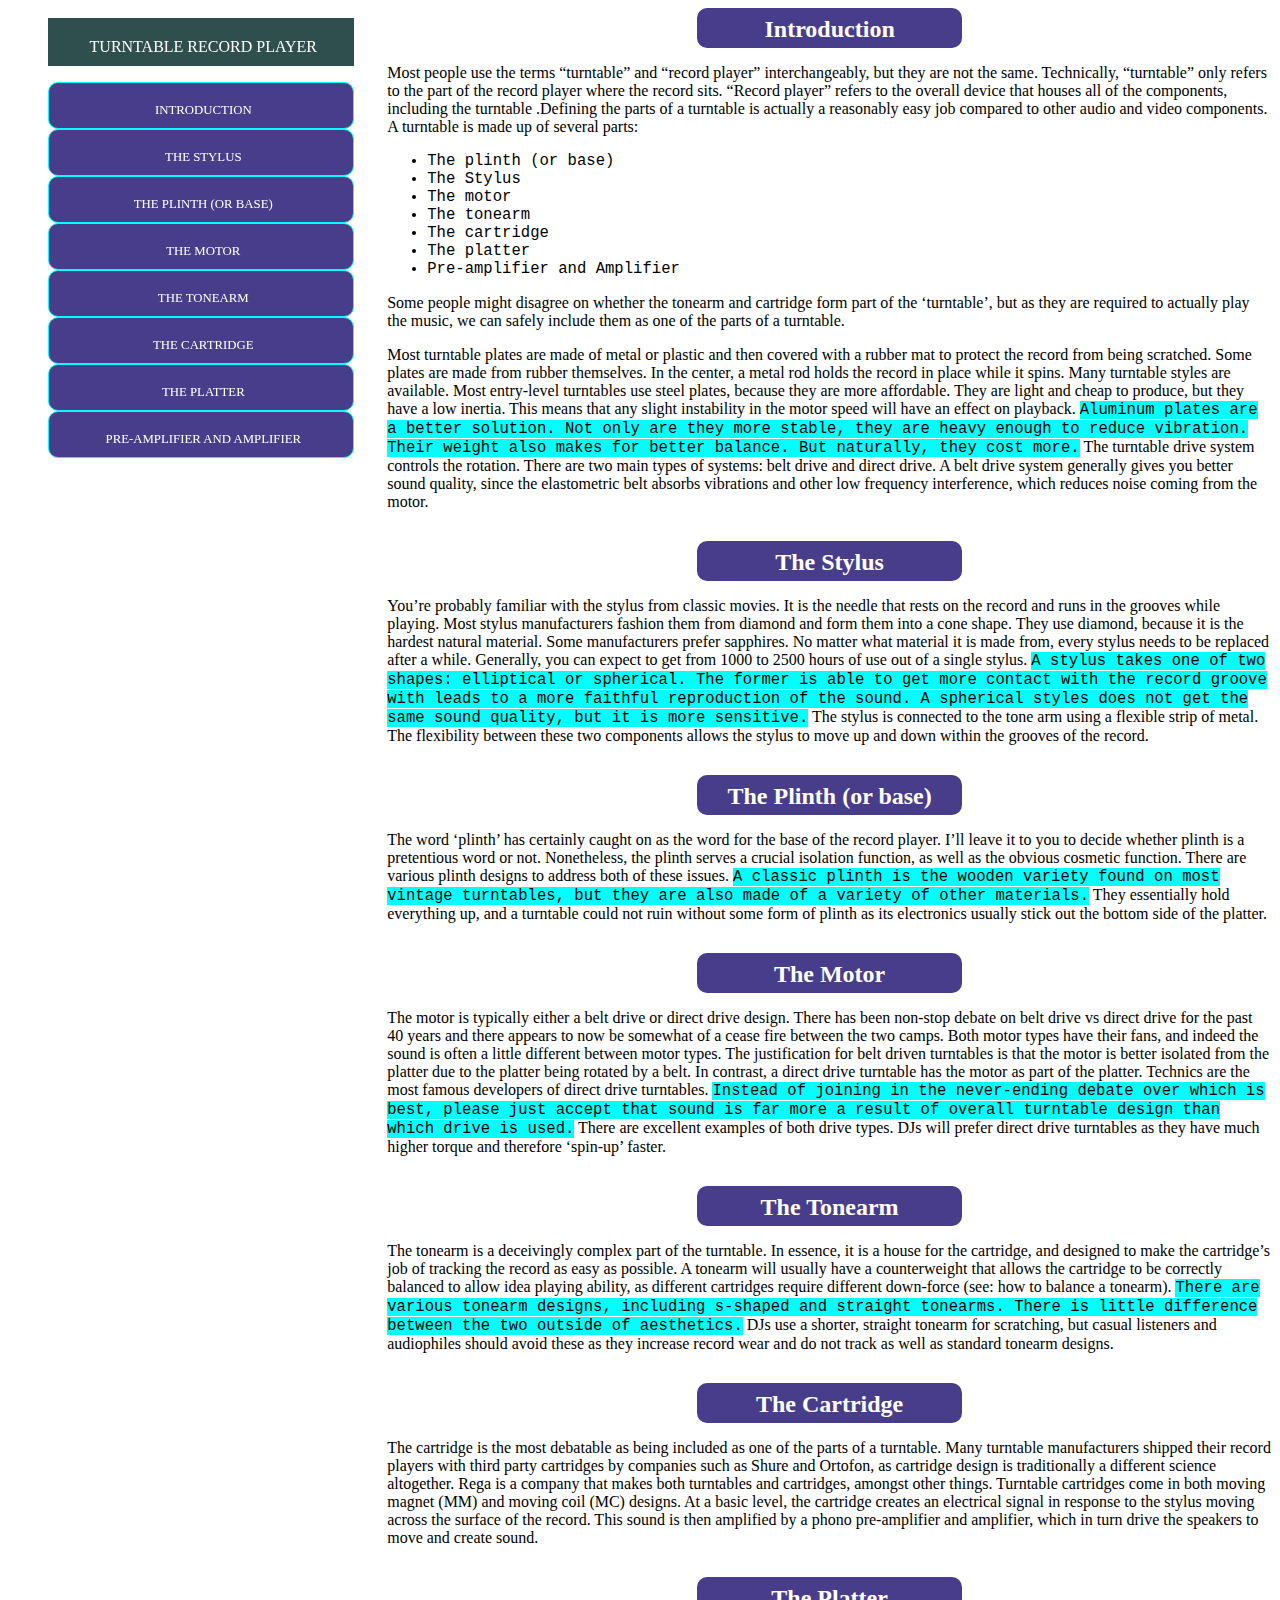
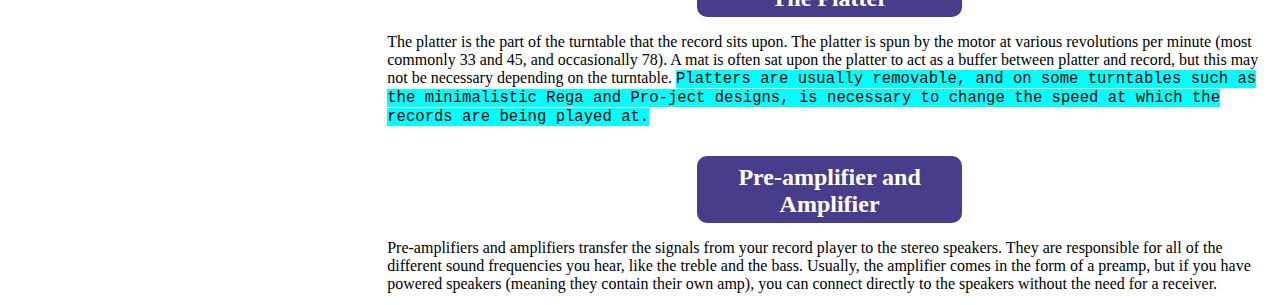
<file: Technical Documentation Page/index.html>
<!DOCTYPE html>
<html>
<head>
	<title> Technical Documentation Page</title>
	<link rel="stylesheet" type="text/css" href="Css/Style.css">
</head>
<body>
	<nav id="navbar">
		<header> Turntable Record Player </header>
		<ul>
			<li><a href="#Introduction" class="nav-link"> Introduction </a></li>
			<li><a href="#The_Stylus" class="nav-link"> The Stylus </a></li>
			<li> <a href="#The_Plinth_(or_base)" class="nav-link">  The Plinth (or base) </a></li>
			<li><a href="#The_Motor" class="nav-link"> The Motor </a></li>
			<li><a href="#The_Tonearm" class="nav-link"> The Tonearm </a></li>
			<li><a href="#The_Cartridge" class="nav-link"> The Cartridge </a></li>
			<li><a href="#The_Platter" class="nav-link"> The Platter </a></li>
			<li><a href="#Pre-amplifier_and_Amplifier" class="nav-link"> Pre-amplifier and Amplifier </a></li>
		</ul>
	</nav>
	<main id="main-doc">
		<section class="main-section" id="Introduction">
			<header>
				<h2>Introduction</h2>
			</header>
			<p> Most people use the terms “turntable” and “record player” interchangeably, but they are not the same. Technically, “turntable” only refers to the part of the record player where the record sits. “Record player” refers to the overall device that houses all of the components, including the turntable .Defining the parts of a turntable is actually a reasonably easy job compared to other audio and video components. A turntable is made up of several parts:</p>
			<code><ul>
				<li> The plinth (or base) </li>
				<li> The Stylus </li>
				<li> The motor </li>
				<li> The tonearm </li>
				<li> The cartridge </li>
				<li> The platter </li>
				<li> Pre-amplifier and Amplifier </li>
			</ul></code>
			<p> Some people might disagree on whether the tonearm and cartridge form part of the ‘turntable’, but as they are required to actually play the music, we can safely include them as one of the parts of a turntable.</p>
			<p> Most turntable plates are made of metal or plastic and then covered with a rubber mat to protect the record from being scratched. Some plates are made from rubber themselves. In the center, a metal rod holds the record in place while it spins. Many turntable styles are available. Most entry-level turntables use steel plates, because they are more affordable. They are light and cheap to produce, but they have a low inertia. This means that any slight instability in the motor speed will have an effect on playback. <code>Aluminum plates are a better solution. Not only are they more stable, they are heavy enough to reduce vibration. Their weight also makes for better balance. But naturally, they cost more.</code> The turntable drive system controls the rotation. There are two main types of systems: belt drive and direct drive. A belt drive system generally gives you better sound quality, since the elastometric belt absorbs vibrations and other low frequency interference, which reduces noise coming from the motor.</p>
		</section>
		<section class="main-section" id="The_Stylus">
			<header>
				<h2> The Stylus</h2>
			</header>
			<p>You’re probably familiar with the stylus from classic movies. It is the needle that rests on the record and runs in the grooves while playing. Most stylus manufacturers fashion them from diamond and form them into a cone shape. They use diamond, because it is the hardest natural material. Some manufacturers prefer sapphires. No matter what material it is made from, every stylus needs to be replaced after a while. Generally, you can expect to get from 1000 to 2500 hours of use out of a single stylus. <code>A stylus takes one of two shapes: elliptical or spherical. The former is able to get more contact with the record groove with leads to a more faithful reproduction of the sound. A spherical styles does not get the same sound quality, but it is more sensitive.</code> The stylus is connected to the tone arm using a flexible strip of metal. The flexibility between these two components allows the stylus to move up and down within the grooves of the record.</p>
		</section>
		<section class="main-section"  id="The_Plinth_(or_base)">
			<header>
				<h2> The Plinth (or base) </h2>
			</header>
			<p>The word ‘plinth’ has certainly caught on as the word for the base of the record player. I’ll leave it to you to decide whether plinth is a pretentious word or not. Nonetheless, the plinth serves a crucial isolation function, as well as the obvious cosmetic function. There are various plinth designs to address both of these issues. <code>A classic plinth is the wooden variety found on most vintage turntables, but they are also made of a variety of other materials.</code> They essentially hold everything up, and a turntable could not ruin without some form of plinth as its electronics usually stick out the bottom side of the platter.</p>
		</section>
		<section class="main-section" id="The_Motor">
			<header>
				<h2> The Motor </h2>
			</header>
			<p>The motor is typically either a belt drive or direct drive design. There has been non-stop debate on belt drive vs direct drive for the past 40 years and there appears to now be somewhat of a cease fire between the two camps. Both motor types have their fans, and indeed the sound is often a little different between motor types. The justification for belt driven turntables is that the motor is better isolated from the platter due to the platter being rotated by a belt. In contrast, a direct drive turntable has the motor as part of the platter. Technics are the most famous developers of direct drive turntables. <code>Instead of joining in the never-ending debate over which is best, please just accept that sound is far more a result of overall turntable design than which drive is used.</code> There are excellent examples of both drive types. DJs will prefer direct drive turntables as they have much higher torque and therefore ‘spin-up’ faster.</p>
		</section>
		<section class="main-section" id="The_Tonearm">
			<header>
				<h2> The Tonearm </h2>
			</header>
			<p>The tonearm is a deceivingly complex part of the turntable. In essence, it is a house for the cartridge, and designed to make the cartridge’s job of tracking the record as easy as possible. A tonearm will usually have a counterweight that allows the cartridge to be correctly balanced to allow idea playing ability, as different cartridges require different down-force (see: how to balance a tonearm). <code>There are various tonearm designs, including s-shaped and straight tonearms. There is little difference between the two outside of aesthetics.</code> DJs use a shorter, straight tonearm for scratching, but casual listeners and audiophiles should avoid these as they increase record wear and do not track as well as standard tonearm designs.</p>
		</section>
		<section class="main-section" id="The_Cartridge">
			<header>
				<h2> The Cartridge </h2>
			</header>
			<p>The cartridge is the most debatable as being included as one of the parts of a turntable. Many turntable manufacturers shipped their record players with third party cartridges by companies such as Shure and Ortofon, as cartridge design is traditionally a different science altogether. Rega is a company that makes both turntables and cartridges, amongst other things. Turntable cartridges come in both moving magnet (MM) and moving coil (MC) designs. At a basic level, the cartridge creates an electrical signal in response to the stylus moving across the surface of the record. This sound is then amplified by a phono pre-amplifier and amplifier, which in turn drive the speakers to move and create sound.</p>
		</section>
		<section class="main-section" id="The_Platter">
			<header>
				<h2> The Platter </h2>
			</header>
			<p>The platter is the part of the turntable that the record sits upon. The platter is spun by the motor at various revolutions per minute (most commonly 33 and 45, and occasionally 78). A mat is often sat upon the platter to act as a buffer between platter and record, but this may not be necessary depending on the turntable. <code>Platters are usually removable, and on some turntables such as the minimalistic Rega and Pro-ject designs, is necessary to change the speed at which the records are being played at.</code></p>
		</section>
		<section class="main-section" id="Pre-amplifier_and_Amplifier">
			<header>
				<h2> Pre-amplifier and Amplifier </h2>
			</header>
			<p>Pre-amplifiers and amplifiers transfer the signals from your record player to the stereo speakers. They are responsible for all of the different sound frequencies you hear, like the treble and the bass.  Usually, the amplifier comes in the form of a preamp, but if you have powered speakers (meaning they contain their own amp), you can connect directly to the speakers without the need for a receiver.</p>
		</section>
	</main>

</body>

<script src="https://cdn.freecodecamp.org/testable-projects-fcc/v1/bundle.js"></script>
</html>
</file>
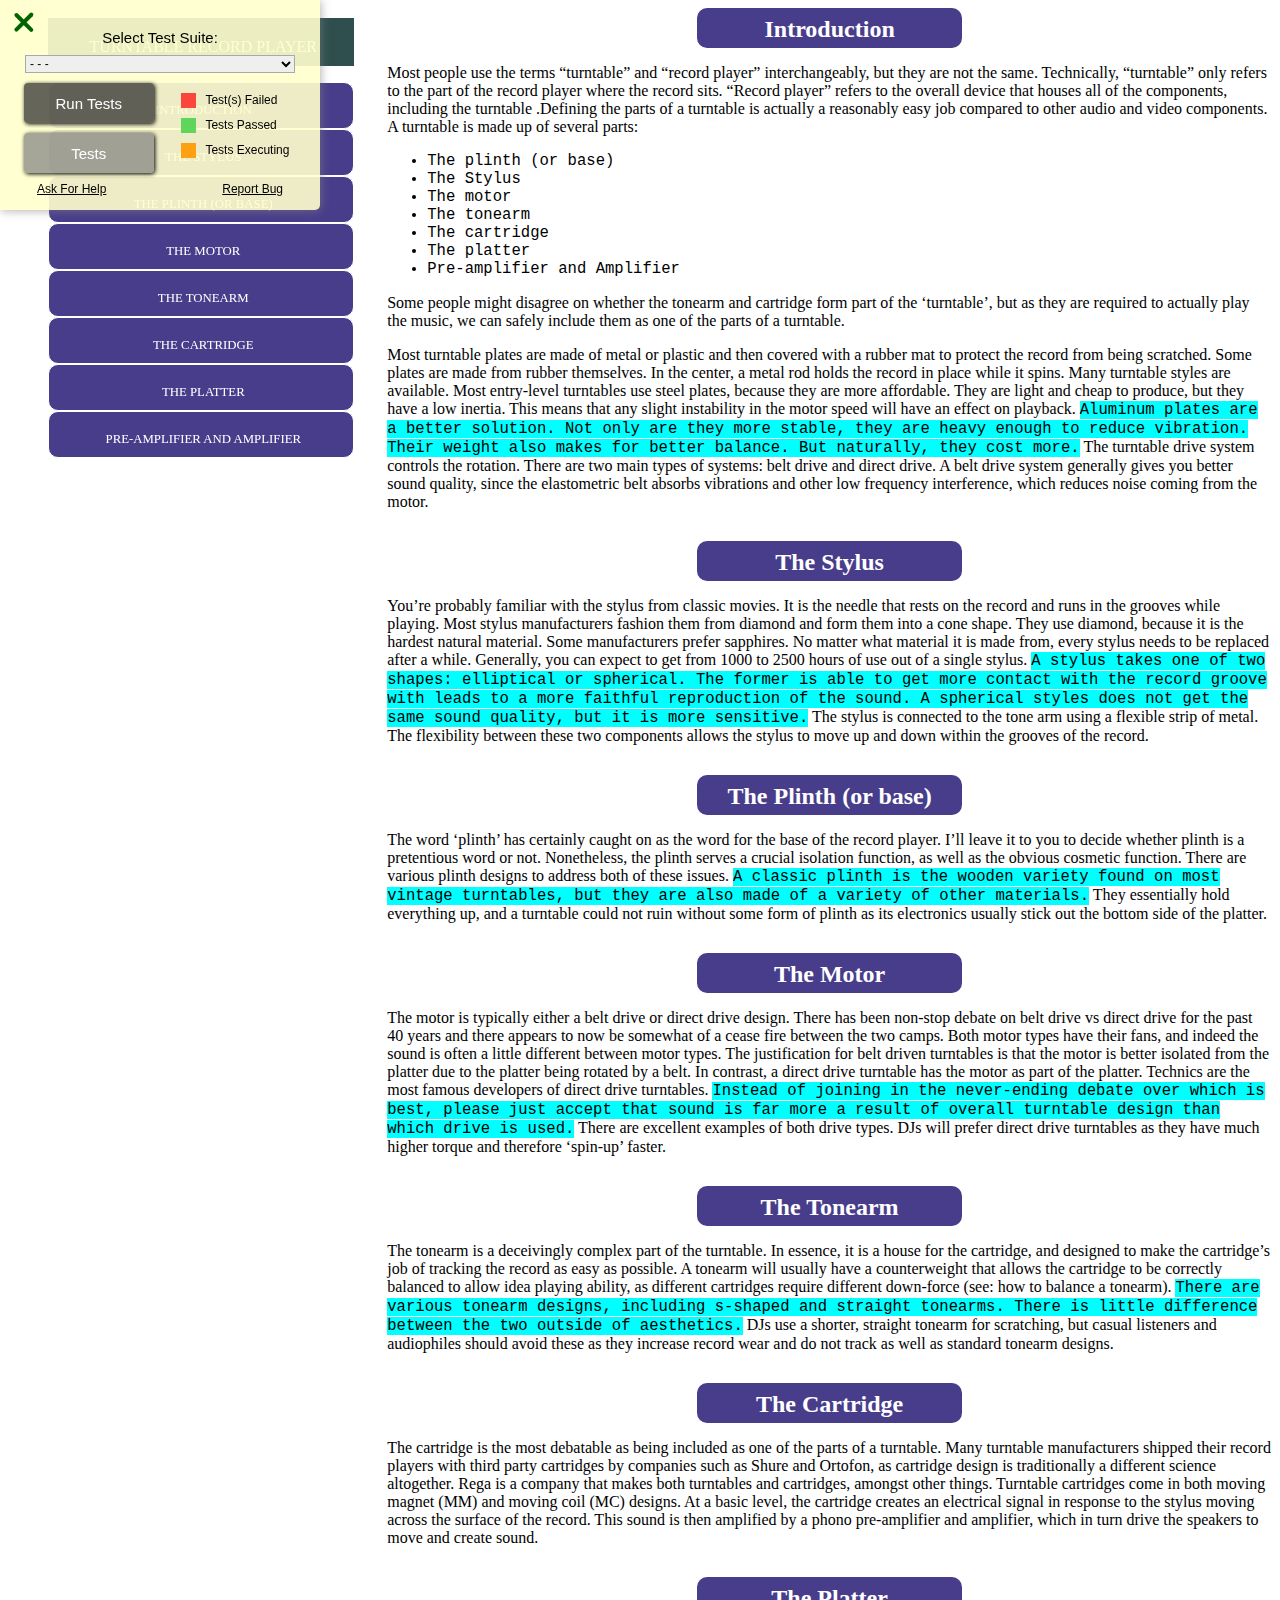
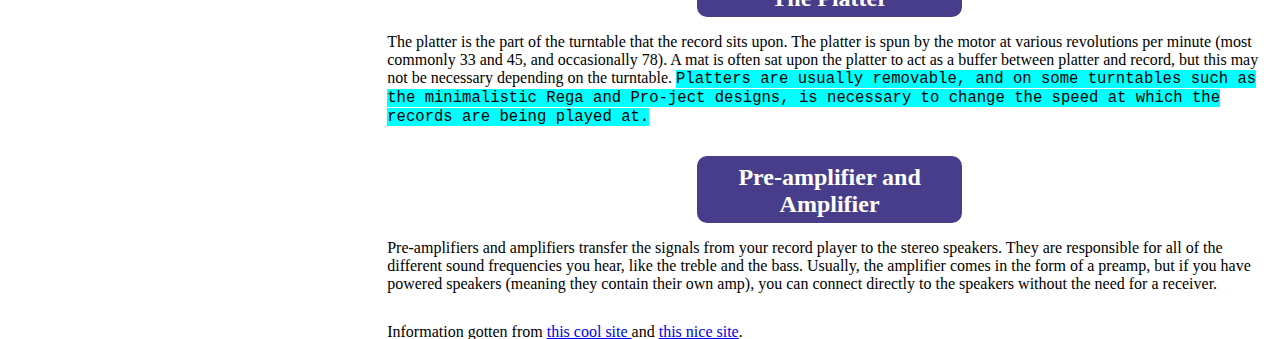
<file: Technical Documentation Page/Images/Technical Documentation Page_files/WNvvbBY.html>
<!DOCTYPE html>
<!-- saved from url=(0048)https://cdpn.io/Juanpedro_mario/fullpage/WNvvbBY -->
<html lang="en"><head><meta http-equiv="Content-Type" content="text/html; charset=UTF-8">

<link rel="apple-touch-icon" type="image/png" href="https://static.codepen.io/assets/favicon/apple-touch-icon-5ae1a0698dcc2402e9712f7d01ed509a57814f994c660df9f7a952f3060705ee.png">
<meta name="apple-mobile-web-app-title" content="CodePen">
<link rel="shortcut icon" type="image/x-icon" href="https://static.codepen.io/assets/favicon/favicon-aec34940fbc1a6e787974dcd360f2c6b63348d4b1f4e06c77743096d55480f33.ico">
<link rel="mask-icon" type="" href="https://static.codepen.io/assets/favicon/logo-pin-8f3771b1072e3c38bd662872f6b673a722f4b3ca2421637d5596661b4e2132cc.svg" color="#111">
<title>CodePen - Technical Documentation Page</title>
<style>
#navbar{
	position: fixed;
	width: 27%;
	display: block;
}

#navbar header{
	text-transform: uppercase;
	font-style: sans-serif;
	margin: 10px auto 0px 40px;
	padding: 20px 0px 10px 5px;
	background-color: #2F4F4F;
	color: white;
	text-align: center;
}

#navbar li{
	margin: auto;
	padding: 20px 0px 10px 5px;
	border: 1px solid white;
	text-transform: uppercase;
	background-color: #483D8B;
	font-size: 0.8em;
	text-align: center;
	border-radius: 10px;
}

#navbar ul{
	border: 30px;
	list-style-type: none;
	text-underline-position: none;
}

.nav-link{
	color: white;
	text-decoration-line: none;
}

#navbar li:hover{
	color: red;
	font-weight: bold;
	background-color: grey;
}
#main-doc{
	width: 70%;
	float: right;
}

.main-section{
	margin: 0px 0px 30px 0px;
}

.main-section h2{
	text-align: center;
	background-color: #483D8B;
	margin: 0px 35% 0px 35%;
	padding: 8px 0px 5px 0px;
	border-radius: 10px;
	color: white;
}

code{
	background-color: #00FFFF;
	font-size: 1.2em;
}


@media(max-width: 700px){
	#navbar header{
		width: 100%;
		margin: unset;
	}

	#navbar{
		width: 70%;
		float: all;
		text-align: center;
		position: relative;
		margin: auto;
	}

	#navbar li{
		margin: auto auto;
		border: 1px solid white;
	}

	#main-doc{
		width: 95%;
	}
  
  .main-section h2{
    background-color: unset;
    color: black;
    margin: auto;
  }

}
</style>
<script>
  window.console = window.console || function(t) {};
</script>
<script>
  if (document.location.search.match(/type=embed/gi)) {
    window.parent.postMessage("resize", "*");
  }
</script>
</head>
<body translate="no">
<script src="./bundle.js.download"></script><div id="fcc_test_suite_wrapper" style="position: relative !important; z-index: 99999 !important;"></div>

<nav id="navbar">
<header> Turntable Record Player </header>
<ul>
<li><a href="https://cdpn.io/Juanpedro_mario/fullpage/WNvvbBY#Introduction" class="nav-link"> Introduction </a></li>
<li><a href="https://cdpn.io/Juanpedro_mario/fullpage/WNvvbBY#The_Stylus" class="nav-link"> The Stylus </a></li>
<li> <a href="https://cdpn.io/Juanpedro_mario/fullpage/WNvvbBY#The_Plinth_(or_base)" class="nav-link"> The Plinth (or base) </a></li>
<li><a href="https://cdpn.io/Juanpedro_mario/fullpage/WNvvbBY#The_Motor" class="nav-link"> The Motor </a></li>
<li><a href="https://cdpn.io/Juanpedro_mario/fullpage/WNvvbBY#The_Tonearm" class="nav-link"> The Tonearm </a></li>
<li><a href="https://cdpn.io/Juanpedro_mario/fullpage/WNvvbBY#The_Cartridge" class="nav-link"> The Cartridge </a></li>
<li><a href="https://cdpn.io/Juanpedro_mario/fullpage/WNvvbBY#The_Platter" class="nav-link"> The Platter </a></li>
<li><a href="https://cdpn.io/Juanpedro_mario/fullpage/WNvvbBY#Pre-amplifier_and_Amplifier" class="nav-link"> Pre-amplifier and Amplifier </a></li>
</ul>
</nav>
<main id="main-doc">
<section class="main-section" id="Introduction">
<header>
<h2>Introduction</h2>
</header>
<p> Most people use the terms “turntable” and “record player” interchangeably, but they are not the same. Technically, “turntable” only refers to the part of the record player where the record sits. “Record player” refers to the overall device that houses all of the components, including the turntable .Defining the parts of a turntable is actually a reasonably easy job compared to other audio and video components. A turntable is made up of several parts:</p>
<code><ul>
<li> The plinth (or base) </li>
<li> The Stylus </li>
<li> The motor </li>
<li> The tonearm </li>
<li> The cartridge </li>
<li> The platter </li>
<li> Pre-amplifier and Amplifier </li>
</ul></code>
<p> Some people might disagree on whether the tonearm and cartridge form part of the ‘turntable’, but as they are required to actually play the music, we can safely include them as one of the parts of a turntable.</p>
<p> Most turntable plates are made of metal or plastic and then covered with a rubber mat to protect the record from being scratched. Some plates are made from rubber themselves. In the center, a metal rod holds the record in place while it spins. Many turntable styles are available. Most entry-level turntables use steel plates, because they are more affordable. They are light and cheap to produce, but they have a low inertia. This means that any slight instability in the motor speed will have an effect on playback. <code>Aluminum plates are a better solution. Not only are they more stable, they are heavy enough to reduce vibration. Their weight also makes for better balance. But naturally, they cost more.</code> The turntable drive system controls the rotation. There are two main types of systems: belt drive and direct drive. A belt drive system generally gives you better sound quality, since the elastometric belt absorbs vibrations and other low frequency interference, which reduces noise coming from the motor.</p>
</section>
<section class="main-section" id="The_Stylus">
<header>
<h2> The Stylus</h2>
</header>
<p>You’re probably familiar with the stylus from classic movies. It is the needle that rests on the record and runs in the grooves while playing. Most stylus manufacturers fashion them from diamond and form them into a cone shape. They use diamond, because it is the hardest natural material. Some manufacturers prefer sapphires. No matter what material it is made from, every stylus needs to be replaced after a while. Generally, you can expect to get from 1000 to 2500 hours of use out of a single stylus. <code>A stylus takes one of two shapes: elliptical or spherical. The former is able to get more contact with the record groove with leads to a more faithful reproduction of the sound. A spherical styles does not get the same sound quality, but it is more sensitive.</code> The stylus is connected to the tone arm using a flexible strip of metal. The flexibility between these two components allows the stylus to move up and down within the grooves of the record.</p>
</section>
<section class="main-section" id="The_Plinth_(or_base)">
<header>
<h2> The Plinth (or base) </h2>
</header>
<p>The word ‘plinth’ has certainly caught on as the word for the base of the record player. I’ll leave it to you to decide whether plinth is a pretentious word or not. Nonetheless, the plinth serves a crucial isolation function, as well as the obvious cosmetic function. There are various plinth designs to address both of these issues. <code>A classic plinth is the wooden variety found on most vintage turntables, but they are also made of a variety of other materials.</code> They essentially hold everything up, and a turntable could not ruin without some form of plinth as its electronics usually stick out the bottom side of the platter.</p>
</section>
<section class="main-section" id="The_Motor">
<header>
<h2> The Motor </h2>
</header>
<p>The motor is typically either a belt drive or direct drive design. There has been non-stop debate on belt drive vs direct drive for the past 40 years and there appears to now be somewhat of a cease fire between the two camps. Both motor types have their fans, and indeed the sound is often a little different between motor types. The justification for belt driven turntables is that the motor is better isolated from the platter due to the platter being rotated by a belt. In contrast, a direct drive turntable has the motor as part of the platter. Technics are the most famous developers of direct drive turntables. <code>Instead of joining in the never-ending debate over which is best, please just accept that sound is far more a result of overall turntable design than which drive is used.</code> There are excellent examples of both drive types. DJs will prefer direct drive turntables as they have much higher torque and therefore ‘spin-up’ faster.</p>
</section>
<section class="main-section" id="The_Tonearm">
<header>
<h2> The Tonearm </h2>
</header>
<p>The tonearm is a deceivingly complex part of the turntable. In essence, it is a house for the cartridge, and designed to make the cartridge’s job of tracking the record as easy as possible. A tonearm will usually have a counterweight that allows the cartridge to be correctly balanced to allow idea playing ability, as different cartridges require different down-force (see: how to balance a tonearm). <code>There are various tonearm designs, including s-shaped and straight tonearms. There is little difference between the two outside of aesthetics.</code> DJs use a shorter, straight tonearm for scratching, but casual listeners and audiophiles should avoid these as they increase record wear and do not track as well as standard tonearm designs.</p>
</section>
<section class="main-section" id="The_Cartridge">
<header>
<h2> The Cartridge </h2>
</header>
<p>The cartridge is the most debatable as being included as one of the parts of a turntable. Many turntable manufacturers shipped their record players with third party cartridges by companies such as Shure and Ortofon, as cartridge design is traditionally a different science altogether. Rega is a company that makes both turntables and cartridges, amongst other things. Turntable cartridges come in both moving magnet (MM) and moving coil (MC) designs. At a basic level, the cartridge creates an electrical signal in response to the stylus moving across the surface of the record. This sound is then amplified by a phono pre-amplifier and amplifier, which in turn drive the speakers to move and create sound.</p>
</section>
<section class="main-section" id="The_Platter">
<header>
<h2> The Platter </h2>
</header>
<p>The platter is the part of the turntable that the record sits upon. The platter is spun by the motor at various revolutions per minute (most commonly 33 and 45, and occasionally 78). A mat is often sat upon the platter to act as a buffer between platter and record, but this may not be necessary depending on the turntable. <code>Platters are usually removable, and on some turntables such as the minimalistic Rega and Pro-ject designs, is necessary to change the speed at which the records are being played at.</code></p>
</section>
<section class="main-section" id="Pre-amplifier_and_Amplifier">
<header>
<h2> Pre-amplifier and Amplifier </h2>
</header>
<p>Pre-amplifiers and amplifiers transfer the signals from your record player to the stereo speakers. They are responsible for all of the different sound frequencies you hear, like the treble and the bass. Usually, the amplifier comes in the form of a preamp, but if you have powered speakers (meaning they contain their own amp), you can connect directly to the speakers without the need for a receiver.</p>
</section>
<footer>
<p> Information gotten from <a href="https://toprecordplayers.com/record-player-parts/"> this cool site </a> and <a href="http://best-turntables.com/parts-of-a-turntable/">this nice site</a>. </p>
</footer>
</main>



</body></html>
</file>
<file: Technical Documentation Page/Css/Style.css>
#navbar{
	position: fixed;
	width: 27%;
	display: block;
}

#navbar header{
	text-transform: uppercase;
	font-style: sans-serif;
	margin: 10px auto 0px 40px;
	padding: 20px 0px 10px 5px;
	background-color: #2F4F4F;
	color: white;
	text-align: center;
}

#navbar li{
	padding: 20px 0px 10px 5px;
	border: 1px solid #00FFFF;
	text-transform: uppercase;
	background-color: #483D8B;
	font-size: 0.8em;
	text-align: center;
	border-radius: 10px;
}

#navbar ul{
	border: 30px;
	list-style-type: none;
	text-underline-position: none;
}

.nav-link{
	color: white;
	text-decoration-line: none;
}

#navbar li:hover{
	color: red;
	font-weight: bold;
	background-color: grey;
}

#main-doc{
	width: 70%;
	float: right;
}

.main-section{
	margin: 0px 0px 30px 0px;
}

.main-section h2{
	text-align: center;
	background-color: #483D8B;
	margin: 0px 35% 0px 35%;
	padding: 8px 0px 5px 0px;
	border-radius: 10px;
	color: white;
}

code{
	background-color: #00FFFF;
	font-size: 1.2em;
}


@media(max-width: 700px){
	#navbar header{
		width: 100%;
		margin: unset;
	}

	#navbar{
		width: 70%;
		float: all;
		text-align: center;
		position: relative;
		margin: auto;
	}

	#navbar li{
		margin: auto auto;
		border: 1px solid white;
	}

	#main-doc{
		width: 95%;
	}

}
</file>
